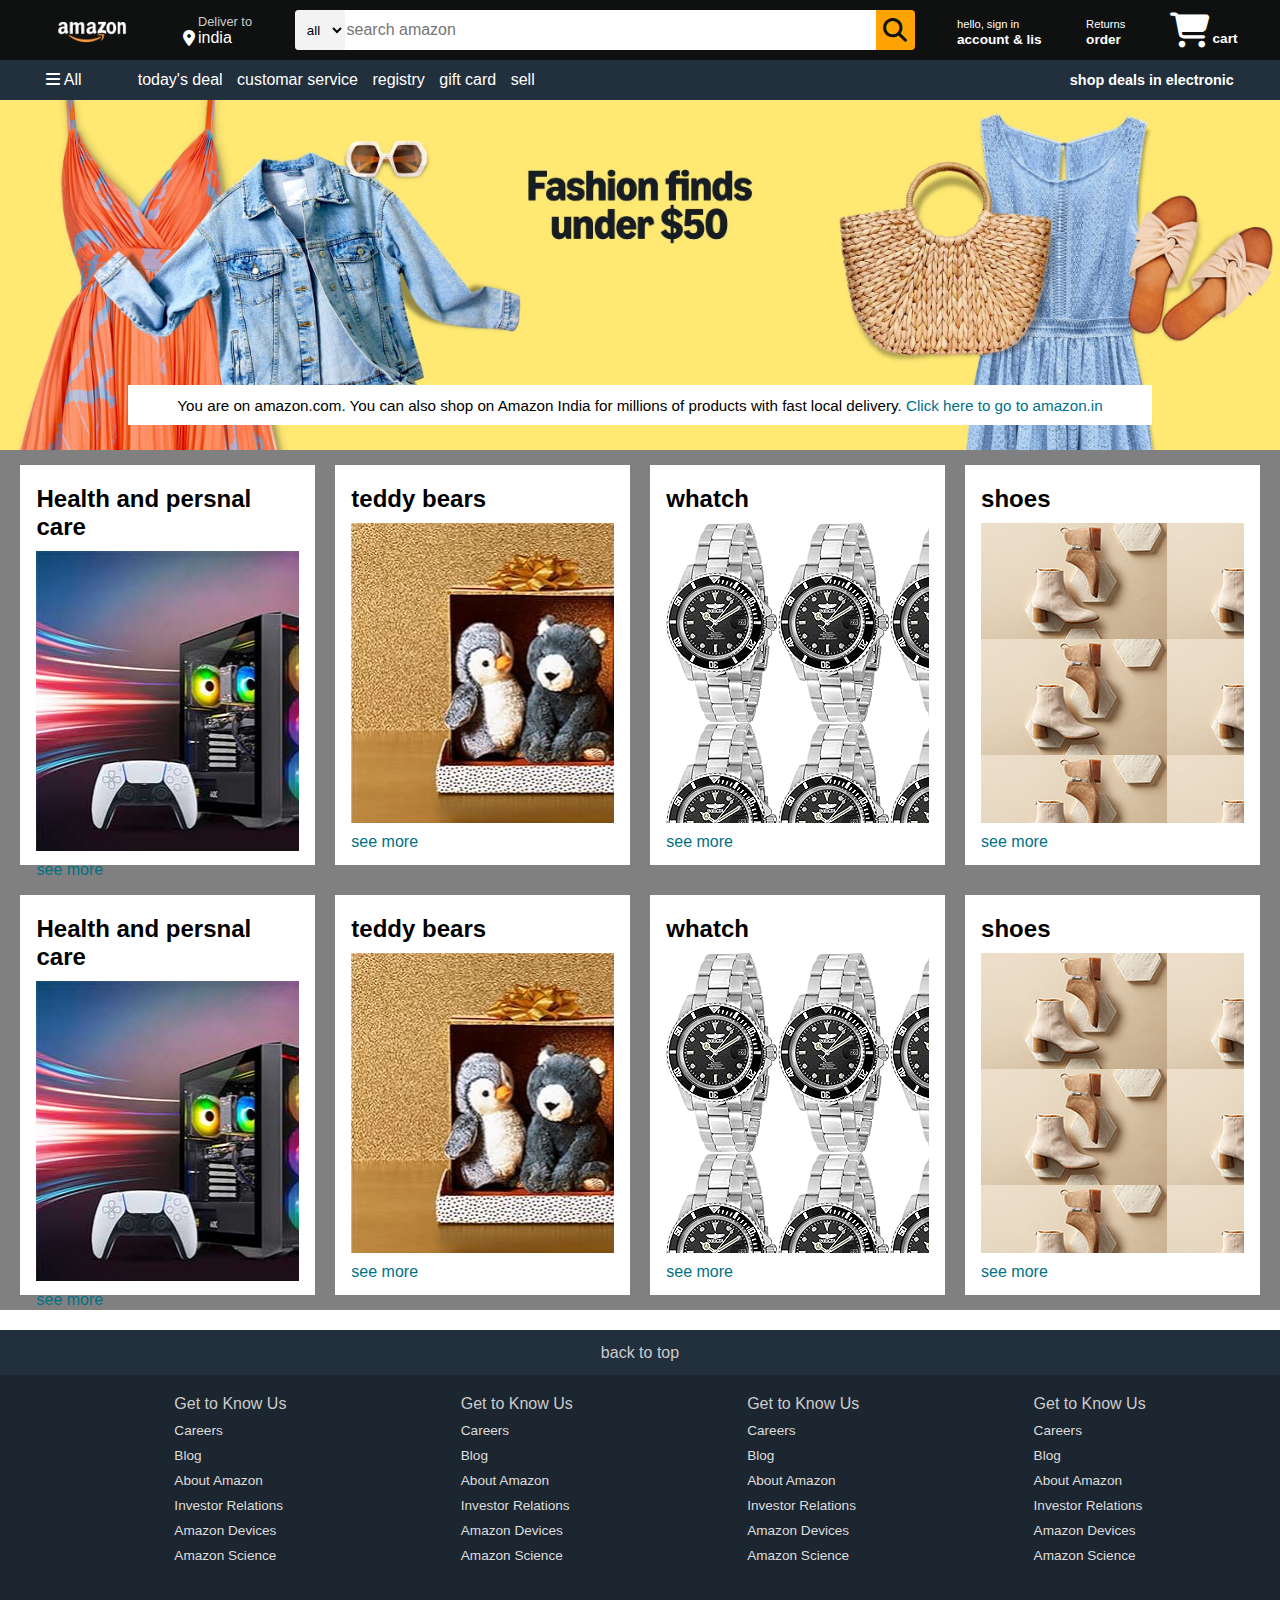
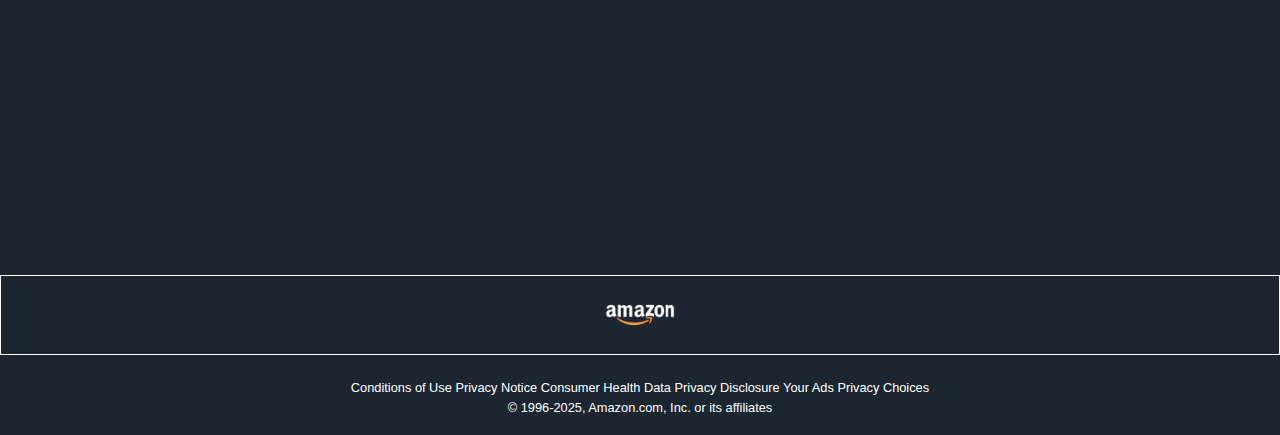
<file: index.html>
<!DOCTYPE html>
<html lang="en">
  <head>
    <meta charset="UTF-8" />
    <meta name="viewport" content="width=device-width, initial-scale=1.0" />
    <title>amezone</title>
    <link
      rel="stylesheet"
      href="https://cdnjs.cloudflare.com/ajax/libs/font-awesome/6.7.2/css/all.min.css"
      integrity="sha512-Evv84Mr4kqVGRNSgIGL/F/aIDqQb7xQ2vcrdIwxfjThSH8CSR7PBEakCr51Ck+w+/U6swU2Im1vVX0SVk9ABhg=="
      crossorigin="anonymous"
      referrerpolicy="no-referrer"
    />
    <link rel="stylesheet" href="style.css" />
  </head>
  <body>
    <header>
      <div class="nevbar">
        <div class="nav-logo border">
          <div class="logo"></div>
        </div>

        <div class="nav-address border">
          <p class="first">Deliver to</p>
          <div class="nav-icon">
            <i class="fa-solid fa-location-dot"></i>
            <p class="sec">india</p>
          </div>
        </div>

        <div class="nav-search">
          <select class="select">
            <option>all</option>
            <option>none</option>
          </select>
          <input placeholder="search amazon" class="placeholder" />
          <div class="search-icon">
            <i class="fa-solid fa-magnifying-glass"></i>
          </div>
        </div>

        <div class="signin border">
          <p><span>hello, sign in</span></p>
          <p class="account">account & lis</p>
        </div>

        <div class="signout border">
          <p><span>Returns</span></p>
          <p class="account" &>order</p>
        </div>

        <div class="cart border">
          <i class="fa-solid fa-cart-shopping"></i>
          cart
        </div>
      </div>

      <div class="panal">
        <div class="panal-all">
          <i class="fa-solid fa-bars"></i>
          All
        </div>
        <div class="opptions">
          <p>today's deal</p>
          <p>customar service</p>
          <p>registry</p>
          <p>gift card</p>
          <p>sell</p>
        </div>
        <div class="deals">shop deals in electronic</div>
      </div>
    </header>

    <div class="hero-img">
      <div class="mssg">
        <p>
          You are on amazon.com. You can also shop on Amazon India for millions
          of products with fast local delivery.<a>
            Click here to go to amazon.in</a
          >
        </p>
      </div>
    </div>

    <div class="shopping-sec">
      <div class="box1 box">
        <div class="box-contant">
          <h2>Health and persnal care</h2>
          <div
            class="box1-img"
            style="background-image: url('shpping-img.jpg')"
          ></div>
          <p>see more</p>
        </div>
      </div>

      <div class="box2 box">
        <div class="box-contant">
          <h2>teddy bears</h2>
          <div
            class="box1-img"
            style="background-image: url('shopping-img2.jpg')"
          ></div>
          <p>see more</p>
        </div>
      </div>

      <div class="box3 box">
        <div class="box-contant">
          <h2>whatch</h2>
          <div 
            class="box1-img" 
            style="background-image: url('shopping-img3.jpg')" 
          ></div>
          <p>see more</p>
        </div>
      </div>

      <div class="box4 box">
        <div class="box-contant">
          <h2>shoes</h2>
          <div
            class="box1-img"
            style="background-image: url('shopping-img4.jpg')"
          ></div>
          <p>see more</p>
        </div>
      </div>
      <div class="box1 box">
        <div class="box-contant">
          <h2>Health and persnal care</h2>
          <div
            class="box1-img"
            style="background-image: url('shpping-img.jpg')"
          ></div>
          <p>see more</p>
        </div>
      </div>

      <div class="box2 box">
        <div class="box-contant">
          <h2>teddy bears</h2>
          <div
            class="box1-img"
            style="background-image: url('shopping-img2.jpg')"
          ></div>
          <p>see more</p>
        </div>
      </div>

      <div class="box3 box">
        <div class="box-contant">
          <h2>whatch</h2>
          <div
            class="box1-img"
            style="background-image: url('shopping-img3.jpg')"
          ></div>
          <p>see more</p>
        </div>
      </div>

      <div class="box4 box">
        <div class="box-contant">
          <h2>shoes</h2>
          <div
            class="box1-img"
            style="background-image: url('shopping-img4.jpg')"
          ></div>
          <p>see more</p>
        </div>
      </div>
    </div>

    <footer>
      <div class="footer1">back to top</div>
      <div class="footer2">
        <ul>
          <p>Get to Know Us</p>
          <a>Careers</a>
          <a>Blog</a>
          <a>About Amazon</a>
          <a>Investor Relations</a>
          <a>Amazon Devices</a>
          <a>Amazon Science</a>
        </ul>
        <ul>
          <p>Get to Know Us</p>
          <a>Careers</a>
          <a>Blog</a>
          <a>About Amazon</a>
          <a>Investor Relations</a>
          <a>Amazon Devices</a>
          <a>Amazon Science</a>
        </ul>
        <ul>
          <p>Get to Know Us</p>
          <a>Careers</a>
          <a>Blog</a>
          <a>About Amazon</a>
          <a>Investor Relations</a>
          <a>Amazon Devices</a>
          <a>Amazon Science</a>
        </ul>
        <ul>
          <p>Get to Know Us</p>
          <a>Careers</a>
          <a>Blog</a>
          <a>About Amazon</a>
          <a>Investor Relations</a>
          <a>Amazon Devices</a>
          <a>Amazon Science</a>
        </ul>
      </div>

      <div class="footer3">
        <div class="logo"></div>
      </div>

      <div class="footer4">
        <div class="pages">
          <a>Conditions of Use</a>
          <a>Privacy Notice</a>
          <a>Consumer Health Data Privacy Disclosure</a>
          <a>Your Ads Privacy Choices</a>
        </div>
        <div class="copyright">
          © 1996-2025, Amazon.com, Inc. or its affiliates
        </div>
      </div>
    </footer>
  </body>
</html>
</file>
<file: style.css>
/* style.css */
* {
  margin: 0;
  font-family: Arial;
  box-sizing: border-box;
}

.nevbar {
  height: 60px;
  background-color: #0f1111;
  color: white;
  display: flex;
  justify-content: space-evenly;
  align-items: center;
}

.nav-logo {
  height: 50px;
  width: 100px;
}

.logo {
  background-image: url("amazon-logo.webp");
  background-size: cover;
  background-repeat: no-repeat;
  background-position: center;
  height: 50px;
  width: 100px;
}
.border {
  border: 2px solid transparent;
}
.border:hover {
  border: 2px solid white;
}
/**second box**/
.first {
  color: #cccccc;
  font-size: 0.8rem;
  margin-left: 15px;
}
.sec {
  font-size: 1rem;
  margin-left: 3px;
}
.nav-icon {
  display: flex;
  align-items: center;
}
/**box 3**/

.nav-search {
  display: flex;
  justify-content: space-evenly;
  background-color: rgb(255, 163, 3);
  width: 620px;
  height: 40px;
  border-radius: 4px;
}
.select {
  background-color: #f3f3f3;
  width: 50px;
  text-align: center;
  border-top-left-radius: 4px;
  border-bottom-left-radius: 4px;
  border: none;
}
.placeholder {
  width: 100%;
  font-size: 1rem;
  border: none;
}
.placeholder:hover {
  border: 4px solid orange;
}

.search-icon {
  width: 45px;
  display: flex;
  justify-content: center;
  align-items: center;
  font-size: 1.5rem;
  border-top-rigth-radius: 4px;
  border-top-bottom-radius: 4px;
  color: #0f1111;
}
/**box 4*/
span {
  font-size: 0.7rem;
}
.account {
  font-size: 0.85rem;
  font-weight: 700;
}
/**box 5*/
.cart i {
  font-size: 35px;
}
.cart {
  font-size: 0.85rem;
  font-weight: 700;
}
/**panal**/
.panal {
  height: 40px;
  background-color: #222f3d;
  color: white;
  display: flex;
  align-items: center;
  justify-content: space-evenly;
}
.opptions p {
  display: inline;
  margin-left: 10px;
}
.opptions {
  width: 70%;
  font-size: 0/85rem;
}
.deals {
  font-size: 0.9rem;
  font-weight: 700;
}
/**hero section**/
.hero-img {
  background-image: url(hero-image.jpg);
  background-size: cover;
  height: 350px;
  display: flex;
  justify-content: center;
  align-items: flex-end;
}
.mssg {
  background-color: white;
  height: 40px;
  color: black;
  font-size: 0.95rem;
  display: flex;
  justify-content: center;
  align-items: center;
  width: 80%;
  margin-bottom: 25px;
}
.mssg a {
  color: #007185;
}

/** hpping secsion**/

.shopping-sec {
  display: flex;
  flex-wrap: wrap;
  justify-content: space-evenly;
  background-color: grey;
}

.box {
  height: 400px;
  width: 23%;
  background-color: white;
  padding: 20px 0px 15px;
  margin-top: 15px;
  margin-bottom: 15px;
}
.box1-img {
  height: 300px;
  margin-top: 10px;
  margin-bottom: 10px;  
}
.box-contant {
  margin-left: 1rem;
  margin-right: 1rem;
}
.box-contant p {
  color: #007185;
}

/**footer**/
footer {
  margin-top: 20px;
}
.footer1 {
  background-color: #222f3d;
  color: #cccccc;
  height: 45px;
  display: flex;
  justify-content: center;
  align-items: center;
}
.footer2 {
  background-color: #1c2630;
  color: #cccccc;
  height: 500px;
  display: flex;
  justify-content: space-evenly;
  padding-top: 20px;
}
ul a {
  display: block;
  font-size: 0.85rem;
  margin-top: 10px;
  color: #dddddd;
}

.footer3 {
  background-color: #1c2630;
  border: 1px solid white;
  display: flex;
  justify-content: center;
  align-items: center;
  height: 80px;
}

.footer4 {
  background-color: #1c2630;
  color: white;
  height: 80px;
  font-size: 0.8rem;
  text-align: center;
  /* display: flex;
  justify-content: center;
  align-items: center; */
}
.pages {
  padding-top: 25px;
}
.copyright {
  padding-top: 5px;
}
</file>
